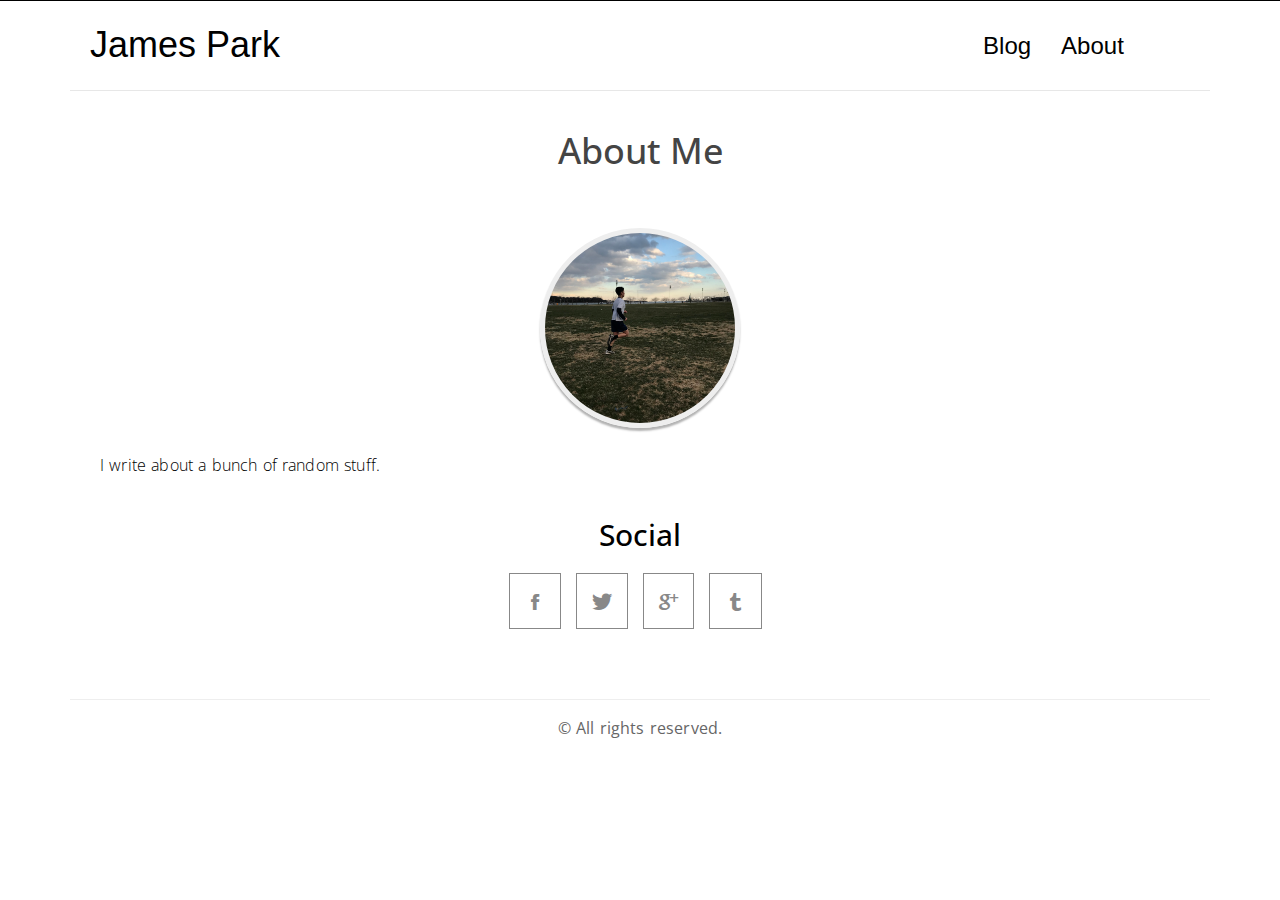
<file: about.html>
<!DOCTYPE html>
<html>
	<head>
		<title>James Park</title>

		<!-- meta -->
		<meta charset="UTF-8">
	    <meta name="viewport" content="width=device-width, initial-scale=1">

	    <!-- css -->
		<link rel="stylesheet" href="css/bootstrap.min.css">
		<link rel="stylesheet" href="css/ionicons.min.css">
		<link rel="stylesheet" href="css/pace.css">
	    <link rel="stylesheet" href="css/custom.css">

	    <!-- js -->
	    <script src="js/jquery-2.1.3.min.js"></script>
	    <script src="js/bootstrap.min.js"></script>
	    <script src="js/pace.min.js"></script>
	    <script src="js/modernizr.custom.js"></script>
	</head>

	<body id="page">
		<div class="container">
			<header id="site-header">
				<div class="row">
					<div class="col-md-4 col-sm-5 col-xs-8">
						<div class="logo">
							<h1><a href="index.html"><b>James Park</b></a></h1>
						</div>
					</div><!-- col-md-4 -->
					<div class="col-md-8 col-sm-7 col-xs-4">
						<nav class="main-nav" role="navigation">
							<div class="navbar-header">
  								<button type="button" id="trigger-overlay" class="navbar-toggle">
    								<span class="ion-navicon"></span>
  								</button>
							</div>

							<div class="collapse navbar-collapse" id="bs-example-navbar-collapse-1">
  								<ul class="nav navbar-nav navbar-right">
    								<li class="cl-effect-11"><a href="index.html" data-hover="Blog">Blog</a></li>
    								<li class="cl-effect-11"><a href="about.html" data-hover="About">About</a></li>
  								</ul>
							</div><!-- /.navbar-collapse -->
						</nav>
					</div><!-- col-md-8 -->
				</div>
			</header>
		</div>

		<div class="content-body">
			<div class="container">
				<div class="row">
					<main class="col-md-12">
						<h1 class="page-title">About Me</h1>
						<article class="post">
							<div class="entry-content clearfix">
								<figure class="img-responsive-center">
									<div class="mycircle" style="background-image: url('img/jog.jpg')"></div>
									<style>
										.mycircle {
										  display: block; width: 200px; height: 200px; margin: 1em auto;
										  background-size: cover; background-repeat: no-repeat;
										  background-position: center center; -webkit-border-radius: 99em;
										  -moz-border-radius: 99em; border-radius: 99em;
										  border: 5px solid #eee; box-shadow: 0 3px 2px rgba(0, 0, 0, 0.3);
										}
									</style>
								</figure>
								<p>I write about a bunch of random stuff.</p>
								<div class="height-40px"></div>
								<h2 class="title text-center">Social</h2>
								<ul class="social">
									<li class="facebook"><a href="#"><span class="ion-social-facebook"></span></a></li>
									<li class="twitter"><a href="#"><span class="ion-social-twitter"></span></a></li>
									<li class="google-plus"><a href="#"><span class="ion-social-googleplus"></span></a></li>
									<li class="tumblr"><a href="#"><span class="ion-social-tumblr"></span></a></li>
								</ul>
							</div>
						</article>
					</main>
				</div>
			</div>
		</div>
		<footer id="site-footer">
			<div class="container">
				<div class="row">
					<div class="col-md-12">
						<p class="copyright">&copy; All rights reserved.</p>
					</div>
				</div>
			</div>
		</footer>

		<!-- Mobile Menu -->
		<div class="overlay overlay-hugeinc">
			<button type="button" class="overlay-close"><span class="ion-ios-close-empty"></span></button>
			<nav>
				<ul>
					<li><a href="index.html">Blog</a></li>
					<li><a href="about.html">About</a></li>
				</ul>
			</nav>
		</div>

		<script src="js/script.js"></script>

	</body>
</html>
</file>
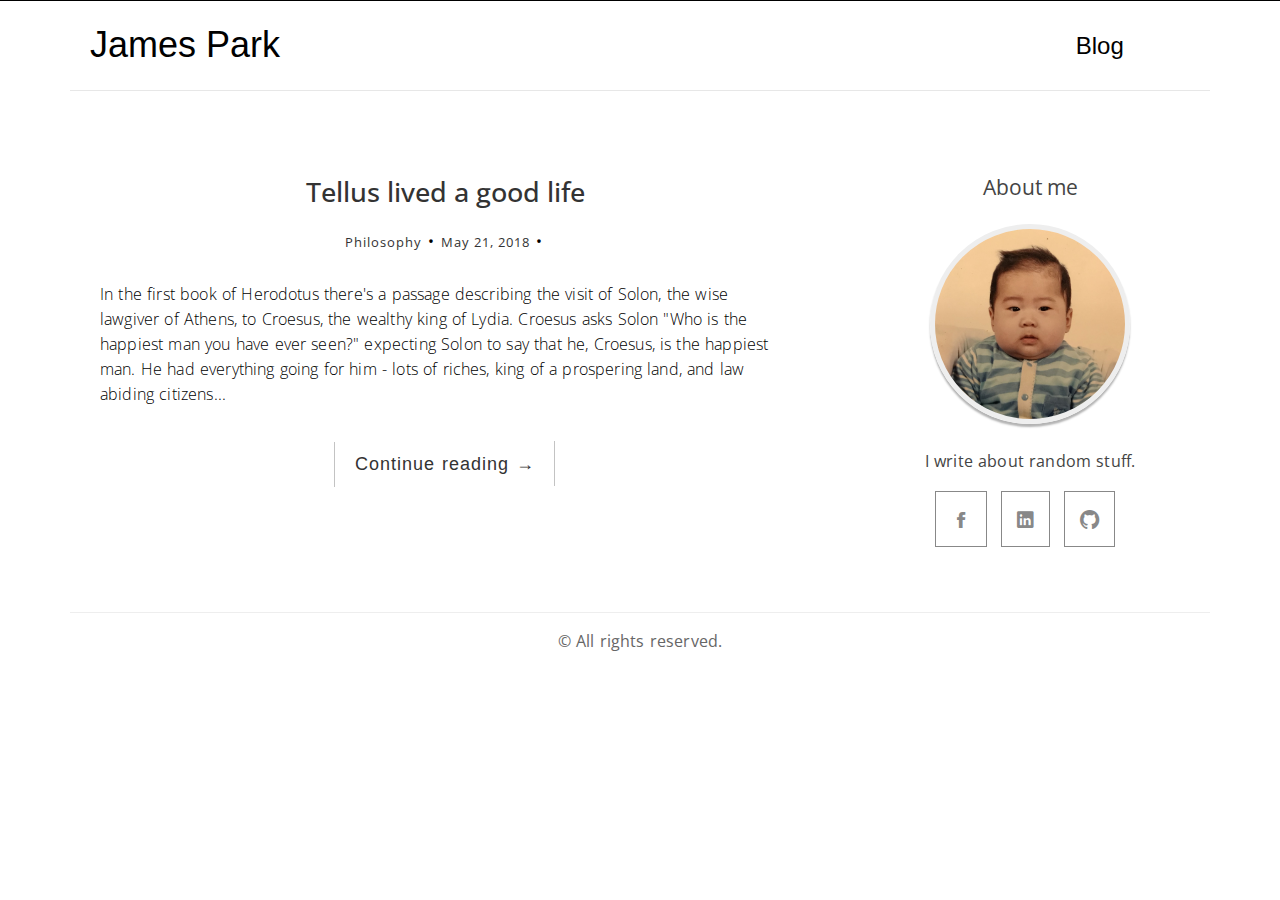
<file: index1.html>
<!DOCTYPE html>
<html>
	<head>
		<title>James Park</title>

		<!-- meta -->
		<meta charset="UTF-8">
	    <meta name="viewport" content="width=device-width, initial-scale=1">

	    <!-- css -->
		<link rel="stylesheet" href="css/bootstrap.min.css">
		<link rel="stylesheet" href="css/ionicons.min.css">
		<link rel="stylesheet" href="css/pace.css">
	    <link rel="stylesheet" href="css/custom.css">

	    <!-- js -->
	    <script src="js/jquery-2.1.3.min.js"></script>
	    <script src="js/bootstrap.min.js"></script>
	    <script src="js/pace.min.js"></script>
	    <script src="js/modernizr.custom.js"></script>
	</head>

	<body>
		<div class="container">
			<header id="site-header">
				<div class="row">
					<div class="col-md-4 col-sm-5 col-xs-8">
						<div class="logo">
							<h1><a href="index.html"><b>James Park</b></a></h1>
						</div>
					</div><!-- col-md-4 -->
					<div class="col-md-8 col-sm-7 col-xs-4">
						<nav class="main-nav" role="navigation">
							<div class="navbar-header">
  								<button type="button" id="trigger-overlay" class="navbar-toggle">
    								<span class="ion-navicon"></span>
  								</button>
							</div>

							<div class="collapse navbar-collapse" id="bs-example-navbar-collapse-1">
  								<ul class="nav navbar-nav navbar-right">
    								<li class="cl-effect-11"><a href="index.html" data-hover="Blog">Blog</a></li>
  								</ul>
							</div><!-- /.navbar-collapse -->
						</nav>
					</div><!-- col-md-8 -->
				</div>
			</header>
		</div>

		<div class="content-body">
			<div class="container">
				<div class="row">
					<main class="col-md-8">
						<article class="post post-0">
							<header class="entry-header">
								<h1 class="entry-title">
									<a href="posts/0.html">Tellus lived a good life</a>
								</h1>
								<div class="entry-meta">
									<!-- <span class="post-date"><a href="#"></a></span> -->
									<span class="post-category"><a href="#">Philosophy</a></span>
									<span class="post-date"><a href="#"><time class="entry-date">May 21, 2018</time></a></span>
								</div>
							</header>
							<div class="entry-content clearfix">
								<p>
									In the first book of Herodotus there's a passage describing the visit of Solon,
									the wise lawgiver of Athens, to Croesus, the wealthy king of Lydia. Croesus asks
									Solon "Who is the happiest man you have ever seen?" expecting Solon to say
									that he, Croesus, is the happiest man. He had everything going for him - lots
									of riches, king of a prospering land, and law abiding citizens...
								</p>
								<div class="read-more cl-effect-14">
									<a href="posts/0.html" class="more-link">Continue reading <span class="meta-nav">→</span></a>
								</div>
							</div>
						</article>
					</main>
					<aside class="col-md-4">
						<div class="widget">
							<h3 class="widget-title" style="text-align:center">About me</h3>
							<figure class="img-responsive-center">
								<div class="mycircle" style="background-image: url('img/baby.jpg')"></div>
								<style>
									.mycircle {
										display: block; width: 200px; height: 200px; margin: 1em auto;
										background-size: cover; background-repeat: no-repeat;
										background-position: center center; -webkit-border-radius: 99em;
										-moz-border-radius: 99em; border-radius: 99em;
										border: 5px solid #eee; box-shadow: 0 3px 2px rgba(0, 0, 0, 0.3);
									}
								</style>
							</figure>
							<p style="text-align:center">I write about random stuff.</p><br>
							<ul class="social">
								<li class="facebook"><a href="https://www.facebook.com/parkjames0"><span class="ion-social-facebook"></span></a></li>
								<li class="twitter"><a href="https://www.linkedin.com/in/jamespark0/"><span class="ion-social-linkedin"></span></a></li>
								<li class="google-plus"><a href="https://bitbucket.org/pbandjelly/"><span class="ion-social-github"></span></a></li>
							</ul>
						</div>
					</aside>
				</div>
			</div>
		</div>
		<footer id="site-footer">
			<div class="container">
				<div class="row">
					<div class="col-md-12">
						<p class="copyright">&copy; All rights reserved.</p>
					</div>
				</div>
			</div>
		</footer>

		<!-- Mobile Menu -->
		<div class="overlay overlay-hugeinc">
			<button type="button" class="overlay-close"><span class="ion-ios-close-empty"></span></button>
			<nav>
				<ul>
					<li><a href="index.html">Blog</a></li>
				</ul>
			</nav>
		</div>

		<script src="js/script.js"></script>

	</body>
</html>
</file>
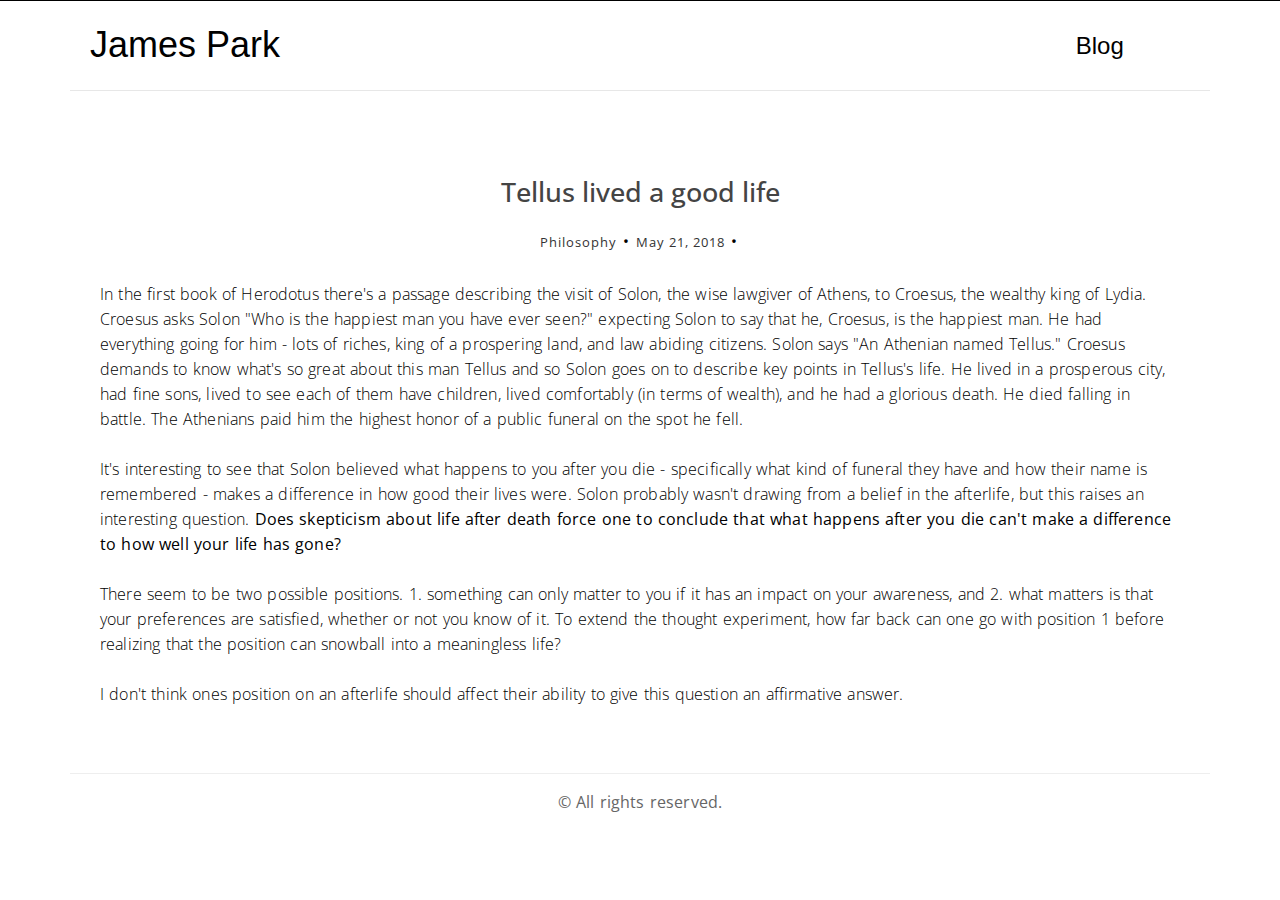
<file: posts/0.html>
<!DOCTYPE html>
<html>
	<head>
		<title>James Park</title>

		<!-- meta -->
		<meta charset="UTF-8">
	    <meta name="viewport" content="width=device-width, initial-scale=1">

	    <!-- css -->
		<link rel="stylesheet" href="../css/bootstrap.min.css">
		<link rel="stylesheet" href="../css/ionicons.min.css">
		<link rel="stylesheet" href="../css/pace.css">
	    <link rel="stylesheet" href="../css/custom.css">

	    <!-- js -->
	    <script src="../js/jquery-2.1.3.min.js"></script>
	    <script src="../js/bootstrap.min.js"></script>
	    <script src="../js/pace.min.js"></script>
	    <script src="../js/modernizr.custom.js"></script>
	</head>

	<body>
		<div class="container">
			<header id="site-header">
				<div class="row">
					<div class="col-md-4 col-sm-5 col-xs-8">
						<div class="logo">
							<h1><a href="../index.html"><b>James Park</b></a></h1>
						</div>
					</div><!-- col-md-4 -->
					<div class="col-md-8 col-sm-7 col-xs-4">
						<nav class="main-nav" role="navigation">
							<div class="navbar-header">
  								<button type="button" id="trigger-overlay" class="navbar-toggle">
    								<span class="ion-navicon"></span>
  								</button>
							</div>
							<div class="collapse navbar-collapse" id="bs-example-navbar-collapse-1">
  								<ul class="nav navbar-nav navbar-right">
    								<li class="cl-effect-11"><a href="../index.html" data-hover="Blog">Blog</a></li>
  								</ul>
							</div><!-- /.navbar-collapse -->
						</nav>
					</div><!-- col-md-8 -->
				</div>
			</header>
		</div>

		<div class="content-body">
			<div class="container">
				<div class="row">
					<main class="col-md-12">
						<article class="post post-0">
							<header class="entry-header">
								<h1 class="entry-title" id="postheader">Tellus lived a good life</h1>
								<div class="entry-meta">
									<!-- <span class="post-date"><a href="#"></a></span> -->
									<span class="post-category"><a href="#">Philosophy</a></span>
									<span class="post-date"><a href="#"><time class="entry-date">May 21, 2018</time></a></span>
								</div>
							</header>
							<div class="entry-content clearfix">
								<p>
									In the first book of Herodotus there's a passage describing the visit of Solon,
									the wise lawgiver of Athens, to Croesus, the wealthy king of Lydia. Croesus asks
									Solon "Who is the happiest man you have ever seen?" expecting Solon to say
									that he, Croesus, is the happiest man. He had everything going for him - lots
									of riches, king of a prospering land, and law abiding citizens. Solon says
									"An Athenian named Tellus." Croesus demands to know what's so great about this
									man Tellus and so Solon goes on to describe key points in Tellus's life. He
									lived in a prosperous city, had fine sons, lived to see each of them have children,
									lived comfortably (in terms of wealth), and he had a glorious death. He died
									falling in battle. The Athenians paid him the highest honor of a public funeral on
									the spot he fell. <br><br>
									It's interesting to see that Solon believed what happens to you after you die -
									specifically what kind of funeral they have and how their name is remembered -
									makes a difference in how good their lives were. Solon probably wasn't drawing
									from a belief in the afterlife, but this raises an interesting question. <b>Does
									skepticism about life after death force one to conclude that what happens after
									you die can't make a difference to how well your life has gone?</b> <br><br>
									There seem to be two possible positions. 1. something can only matter to you if
									it has an impact on your awareness, and 2. what matters is that your preferences
									are satisfied, whether or not you know of it. To extend the thought experiment,
									how far back can one go with position 1 before realizing that the position can
									snowball into a meaningless life? <br><br>
									I don't think ones position on an afterlife should affect their ability to
									give this question an affirmative answer.
								</p>
							</div>
						</article>
					</main>
				</div>
			</div>
		</div>
		<footer id="site-footer">
			<div class="container">
				<div class="row">
					<div class="col-md-12">
						<p class="copyright">&copy; All rights reserved.</p>
					</div>
				</div>
			</div>
		</footer>

		<!-- Mobile Menu -->
		<div class="overlay overlay-hugeinc">
			<button type="button" class="overlay-close"><span class="ion-ios-close-empty"></span></button>
			<nav>
				<ul>
					<li><a href="../index.html">Blog</a></li>
				</ul>
			</nav>
		</div>

		<script src="../js/script.js"></script>

	</body>
</html>
</file>
<file: css/pace.css>
.pace .pace-progress {
  background: #000;
  position: fixed;
  z-index: 2000;
  top: 0;
  left: 0;
  height: 1px;
  transition: width 1s;
}

.pace-inactive {
  display: none;
}
</file>
<file: css/custom.css>
/*
Theme Name: Black & White
Theme URI: http://themewagon.com/demo/Black-And-White/
Author: ThemeWagon
Author URI: http://themewagon.com/
Description: Minimal Blogging Theme
Version: 1.0
License: GNU General Public License v3 or later
License URI: http://www.gnu.org/licenses/gpl-3.0.html
Tags: black, white, two-columns, right-sidebar, responsive-layout, accessibility-ready
Text Domain: blackandwhite
*/


/**
 * Table of Contents
 *
 * 1.0 - Google Font
 * 2.0 - General Elements
 * 3.0 - Site Header
 *   3.1 - Logo
 *   3.2 - Main Navigation
 *     3.2.1 - Main Nav CSS 3 Hover Effect
 * 4.0 - Home/Blog
 *   4.1 - Read More Button CSS 3 style
 * 5.0 - Widget
 * 6.0 - Footer
 * 7.0 - Header Search Bar
 * 8.0 - Mobile Menu
 * 9.0 - Contact Page Social
 * 10.0 - Contact Form
 * 11.0 - Media Query
 */

/**
 * 1.0 - Google Font
 */


@import url(https://fonts.googleapis.com/css?family=Open+Sans);

/**
 * 2.0 - General Elements
 */

* {outline: none;}

h1,
h2,
h3,
h4,
h5,
h6 {
	margin-top: 0;
}

b {
	font-weight: 400;
}

a {
	color: #333;
}

a:hover, a:focus {
	text-decoration: none;
	color: #000;
}

::selection {
	background-color: #eee;
}

body {
	color: #444;
	font-family: 'Open Sans', sans-serif;
}

p {
	font-family: 'Open Sans', sans-serif;
	word-spacing: 1px;
	letter-spacing: 0.01em;
	font-size: 16px;
	line-height: 25px;
}

#single p,
#page p {
	margin-bottom: 25px;
}

.page-title {
	text-align: center;
}
h1.entry-title a:hover {
	color: gray;
}

.title {
	margin-bottom: 30px;
}

figure {
	margin-bottom: 25px;
}

.img-responsive-center img {
	margin: 0 auto;
}

.height-40px {
	margin-bottom: 40px;
}

/**
 * 3.0 - Site Header
 */

#site-header {
	background-color: #FFF;
	padding: 25px 20px;
	margin-bottom: 40px;
	border-bottom: 1px solid #e7e7e7;
}

/**
 * 3.1 - Logo
 */

.logo h1 a {
    color: #000;
}

.logo h1 a:hover {
    text-decoration: none;
    border-bottom: none;
}

.logo h1 {
	margin: 0;
	font-family: 'Lato', sans-serif;
	font-weight: 300;
}

/**
 * 3.2 - Main Navigation
 */

.main-nav {
	margin-top: 11px;
	max-width: 95%;
}

.main-nav a {
	color: #000000 !important;
	padding: 0 0 5px 0 !important;
	margin-right: 30px;
	font-family: 'Lato', sans-serif;
	font-weight: 300;
	font-size: 24px;
}

.main-nav a:active,
.main-nav a:focus,
.main-nav a:hover {
	background-color: transparent !important;
	border-bottom: 0;
}

.navbar-toggle {
    margin: 0;
    border: 0;
    padding: 0;
    margin-right: 25px;
}

.navbar-toggle span {
    font-size: 2em;
    color: #000;
}

/**
 * 3.2.1 - Main Nav CSS 3 Hover Effect
 */

.cl-effect-11 a {
	padding: 10px 0;
	color: #0972b4;
	text-shadow: none;
}

.cl-effect-11 a::before {
	position: absolute;
	top: 0;
	left: 0;
	overflow: hidden;
	padding: 0 0 5px 0 !important;
	max-width: 0;
	border-bottom: 1px solid #000;
	color: #000;
	content: attr(data-hover);
	-webkit-transition: max-width 0.5s;
	-moz-transition: max-width 0.5s;
	transition: max-width 0.5s;
}

.cl-effect-11 a:hover::before,
.cl-effect-11 a:focus::before {
	max-width: 100%;
}

/**
 * 4.0 - Home/Blog
 */

.content-body {
	padding-bottom: 4em;
}

.post {
	background: #fff;
	padding: 30px 30px 0;
}

.entry-title {
	text-align: center;
	font-size: 1.9em;
	margin-bottom: 20px;
	line-height: 1.6;
	padding: 10px 20px 0;
}

.entry-meta {
	text-align: center;
	color: #DDDDDD;
	font-size: 13px;
	letter-spacing: 1px;
	margin-bottom: 30px;
}

.entry-content {
	font-size: 18px;
	line-height: 1.9;
	font-weight: 300;
	color: #000;
}

.post-category,
.post-date,
.post-author {
	position: relative;
	padding-right: 15px;
}

.post-category::after,
.post-date::after,
.post-author::after {
	position: absolute;
	content: '.';
	color: #000;
	font-size: 30px;
	top: -22px;
	right: 1px;
}

/**
 * 4.1 - Read More Button CSS 3 style
 */

.read-more {
	font-family: 'Ubuntu', sans-serif;
	font-weight: 400;
	word-spacing: 1px;
	letter-spacing: 0.01em;
	text-align: center;
	margin-top: 20px;
}

.cl-effect-14 a {
	padding: 0 20px;
	height: 45px;
	line-height: 45px;
	position: relative;
	display: inline-block;
	margin: 15px 25px;
	letter-spacing: 1px;
	font-weight: 400;
	text-shadow: 0 0 1px rgba(255,255,255,0.3);
}

.cl-effect-14 a::before,
.cl-effect-14 a::after {
	position: absolute;
	width: 45px;
	height: 1px;
	background: #C3C3C3;
	content: '';
	-webkit-transition: all 0.3s;
	-moz-transition: all 0.3s;
	transition: all 0.3s;
	pointer-events: none;
}

.cl-effect-14 a::before {
	top: 0;
	left: 0;
	-webkit-transform: rotate(90deg);
	-moz-transform: rotate(90deg);
	transform: rotate(90deg);
	-webkit-transform-origin: 0 0;
	-moz-transform-origin: 0 0;
	transform-origin: 0 0;
}

.cl-effect-14 a::after {
	right: 0;
	bottom: 0;
	-webkit-transform: rotate(90deg);
	-moz-transform: rotate(90deg);
	transform: rotate(90deg);
	-webkit-transform-origin: 100% 0;
	-moz-transform-origin: 100% 0;
	transform-origin: 100% 0;
}

.cl-effect-14 a:hover::before,
.cl-effect-14 a:hover::after,
.cl-effect-14 a:focus::before,
.cl-effect-14 a:focus::after {
	background: #000;
}

.cl-effect-14 a:hover::before,
.cl-effect-14 a:focus::before {
	left: 50%;
	-webkit-transform: rotate(0deg) translateX(-50%);
	-moz-transform: rotate(0deg) translateX(-50%);
	transform: rotate(0deg) translateX(-50%);
}

.cl-effect-14 a:hover::after,
.cl-effect-14 a:focus::after {
	right: 50%;
	-webkit-transform: rotate(0deg) translateX(50%);
	-moz-transform: rotate(0deg) translateX(50%);
	transform: rotate(0deg) translateX(50%);
}


/**
 * 5.0 - Widget
 */

.widget {
    background: #fff;
    padding: 30px 0 0;
}

.widget-title {
	font-size: 1.5em;
	margin-bottom: 20px;
	line-height: 1.6;
	padding: 10px 0 0;
	font-weight: 400;
}

.widget-recent-posts ul {
    padding: 0;
    margin: 0;
    padding-left: 20px;
}

.widget-recent-posts ul li {
    list-style-type: none;
    position: relative;
    line-height: 170%;
    margin-bottom: 10px;
}

.widget-recent-posts ul li::before {
    content: '\f3d3';
    font-family: "Ionicons";
    position: absolute;
    left: -17px;
    top: 3px;
    font-size: 16px;
    color: #000;
}

.widget-archives ul {
    padding: 0;
    margin: 0;
    padding-left: 25px;
}

.widget-archives ul li {
    list-style-type: none;
    position: relative;
    line-height: 170%;
    margin-bottom: 10px;
}

.widget-archives ul li::before {
    content: '\f3f3';
    font-family: "Ionicons";
    position: absolute;
    left: -25px;
    top: 1px;
    font-size: 16px;
    color: #000;
}

.widget-category ul {
    padding: 0;
    margin: 0;
    padding-left: 25px;
}

.widget-category ul li {
    list-style-type: none;
    position: relative;
    line-height: 170%;
    margin-bottom: 10px;
}

.widget-category ul li::before {
    content: '\f3fe';
    font-family: "Ionicons";
    position: absolute;
    left: -25px;
    top: 1px;
    font-size: 18px;
    color: #000;
}

/**
 * 6.0 - Footer
 */

#site-footer {
	padding-top: 10px;
	padding: 0 0 1.5em 0;
}

.copyright {
	text-align: center;
	padding-top: 1em;
	margin: 0;
	border-top: 1px solid #eee;
	color: #666;
}

/**
 * 7.0 - Header Search Bar
 */

#header-search-box {
	position: absolute;
	right: 38px;
	top: 8px;
}

.search-form {
	display: none;
	width: 25%;
	position: absolute;
	min-width: 200px;
	right: -6px;
	top: 33px;
}

#search-menu span {
	font-size: 20px;
}

#searchform {
    position: relative;
	border: 1px solid #ddd;
	min-height: 42px;
}

#searchform input[type=search] {
	width: 100%;
	border: none;
	position: absolute;
	left: 0;
	padding: 10px 30px 10px 10px;
	z-index: 99;
}

#searchform button {
	position: absolute;
	right: 6px;
	top: 4px;
	z-index: 999;
	background: transparent;
	border: 0;
	padding: 0;
}

#searchform button span {
	font-size: 22px;
}

#search-menu span.ion-ios-close-empty {
    font-size: 40px;
    line-height: 0;
    position: relative;
    top: -6px;
}

/**
 * 8.0 - Mobile Menu
 */

.overlay {
	position: fixed;
	width: 100%;
	height: 100%;
	top: 0;
	left: 0;
	background: #fff;
}

.overlay .overlay-close {
	position: absolute;
	right: 25px;
	top: 10px;
	padding: 0;
	overflow: hidden;
	border: none;
	color: transparent;
	background-color: transparent;
	z-index: 100;
}

.overlay-hugeinc.open .ion-ios-close-empty {
    color: #000;
    font-size: 50px;
}

.overlay nav {
	text-align: center;
	position: relative;
	top: 50%;
	height: 60%;
	font-size: 54px;
	-webkit-transform: translateY(-50%);
	transform: translateY(-50%);
}

.overlay ul {
	list-style: none;
	padding: 0;
	margin: 0 auto;
	display: inline-block;
	height: 100%;
	position: relative;
}

.overlay ul li {
	display: block;
	height: 20%;
	height: calc(100% / 5);
	min-height: 54px;
}

.overlay ul li a {
	font-weight: 300;
	display: block;
	-webkit-transition: color 0.2s;
	transition: color 0.2s;
}

.overlay ul li a:hover,
.overlay ul li a:focus {
	color: #000;
}

.overlay-hugeinc {
	opacity: 0;
	visibility: hidden;
	-webkit-transition: opacity 0.5s, visibility 0s 0.5s;
	transition: opacity 0.5s, visibility 0s 0.5s;
}

.overlay-hugeinc.open {
	opacity: 1;
	visibility: visible;
	-webkit-transition: opacity 0.5s;
	transition: opacity 0.5s;
}

.overlay-hugeinc nav {
	-webkit-perspective: 1200px;
	perspective: 1200px;
}

.overlay-hugeinc nav ul {
	opacity: 0.4;
	-webkit-transform: translateY(-25%) rotateX(35deg);
	transform: translateY(-25%) rotateX(35deg);
	-webkit-transition: -webkit-transform 0.5s, opacity 0.5s;
	transition: transform 0.5s, opacity 0.5s;
}

.overlay-hugeinc.open nav ul {
	opacity: 1;
	-webkit-transform: rotateX(0deg);
	transform: rotateX(0deg);
}

.overlay-hugeinc.close nav ul {
	-webkit-transform: translateY(25%) rotateX(-35deg);
	transform: translateY(25%) rotateX(-35deg);
}

/**
 * 9.0 - Contact Page Social
 */

.social {
    list-style-type: none;
    padding: 0;
    margin: 0;
    text-align: center;
}

.social li {
    display: inline-block;
    margin-right: 10px;
    margin-bottom: 20px;
}

.social li a {
	border: 1px solid #888;
	font-size: 22px;
	color: #888;
	transition: all 0.3s ease-in;
}

.social li a:hover {
	background-color: #333;
	color: #fff;
}

.facebook a {
	padding: 12px 21px;
}

.twitter a {
    padding: 12px 15px;
}

.google-plus a {
    padding: 12px 15px;
}

.tumblr a {
	padding: 12px 20px;
}

/**
 * 10.0 - Contact Form
 */

.contact-form input {
	border: 1px solid #aaa;
	margin-bottom: 15px;
	width: 100%;
	padding: 15px 15px;
	font-size: 16px;
	line-height: 100%;
	transition: 0.4s border-color linear;
}

.contact-form textarea {
	border: 1px solid #aaa;
	margin-bottom: 15px;
	width: 100%;
	padding: 15px 15px;
	font-size: 16px;
	line-height: 20px !important;
	min-height: 183px;
	transition: 0.4s border-color linear;
}

.contact-form input:focus,
.contact-form textarea:focus {
	border-color: #666;
}

.btn-send {
	background: none;
	border: 1px solid #aaa;
	cursor: pointer;
	padding: 25px 80px;
	display: inline-block;
	letter-spacing: 1px;
	position: relative;
	transition: all 0.3s;
}

.btn-5 {
	color: #666;
	height: 70px;
	min-width: 260px;
	line-height: 15px;
	font-size: 16px;
	overflow: hidden;
	-webkit-backface-visibility: hidden;
	-moz-backface-visibility: hidden;
	backface-visibility: hidden;
}

.btn-5 span {
	display: inline-block;
	width: 100%;
	height: 100%;
	-webkit-transition: all 0.3s;
	-webkit-backface-visibility: hidden;
	-moz-transition: all 0.3s;
	-moz-backface-visibility: hidden;
	transition: all 0.3s;
	backface-visibility: hidden;
}

.btn-5:before {
	position: absolute;
	height: 100%;
	width: 100%;
	line-height: 2.5;
	font-size: 180%;
	-webkit-transition: all 0.3s;
	-moz-transition: all 0.3s;
	transition: all 0.3s;
}

.btn-5:active:before {
	color: #703b87;
}

.btn-5b:hover span {
	-webkit-transform: translateX(200%);
	-moz-transform: translateX(200%);
	-ms-transform: translateX(200%);
	transform: translateX(200%);
}

.btn-5b:before {
	left: -100%;
	top: 0;
}

.btn-5b:hover:before {
	left: 0;
}

/**
 * 11.0 - Media Query
 */

@media (max-width: 991px) {
	.main-nav a {
		margin-right: 20px;
	}

	#header-search-box {
		position: absolute;
		right: 20px;
	}
}

@media (max-width: 767px) {
	#header-search-box {
		right: 20px;
		top: 9px;
	}

	.main-nav {
		margin-top: 2px;
	}

	.btn-5 span {
    	display: none;
	}

	.btn-5b:before {
	    left: 0;
	}
}

@media (max-width: 431px) {
	.logo h1 {
		margin-top: 8px;
		font-size: 24px;
	}

	.post {
		background: #fff;
		padding: 0 10px 0;
	}

	.more-link {
		font-size: 0.9em;
		line-height: 100%;
	}
}

@media screen and (max-height: 30.5em) {
	.overlay nav {
		height: 70%;
		font-size: 34px;
	}
	.overlay ul li {
		min-height: 34px;
	}
}
</file>
